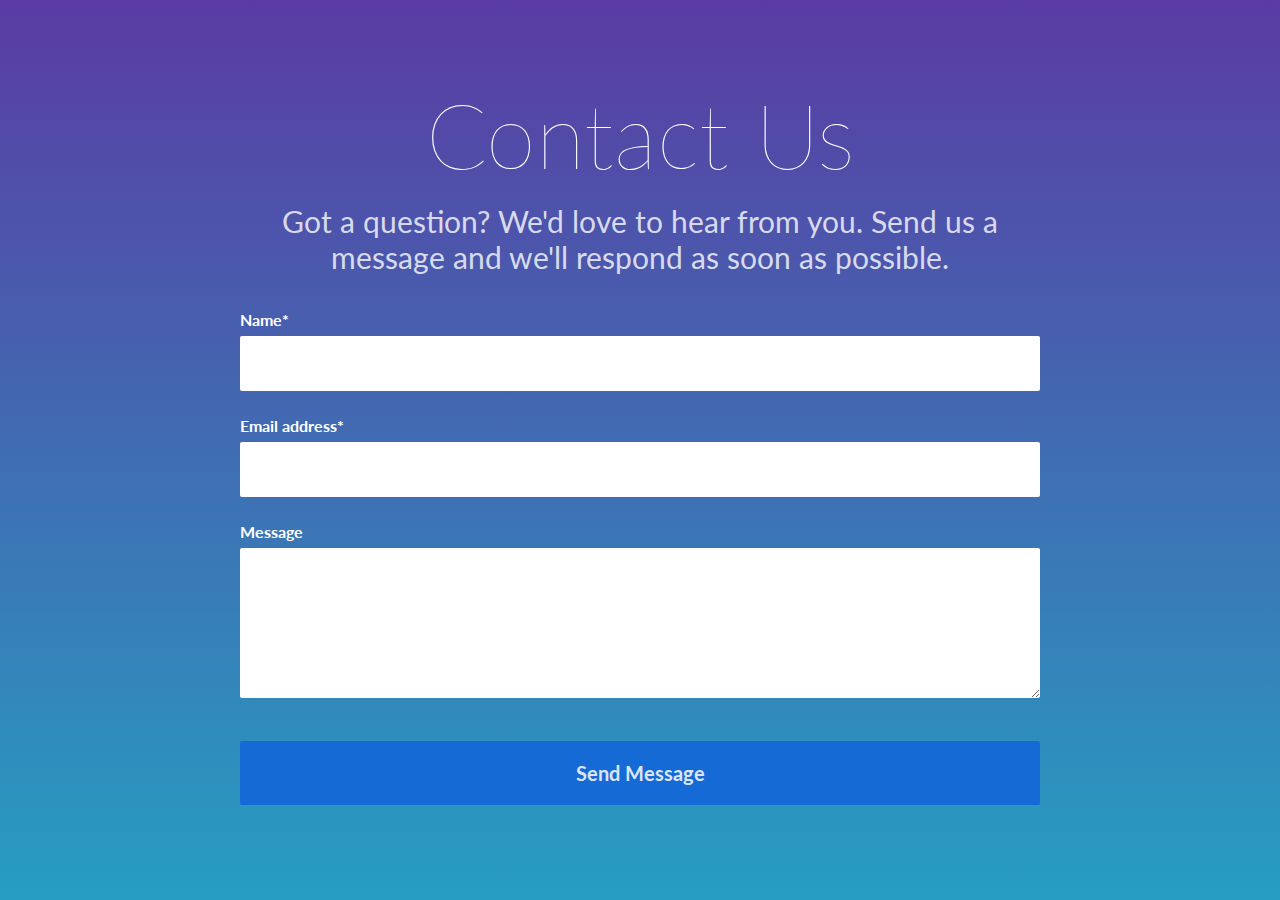
<file: contact us/index.html>
<!DOCTYPE html>
<html>
<head>
	<title>Contact us</title>
	<link rel="stylesheet" type="text/css" href="style.css">
	<link rel="preconnect" href="https://fonts.googleapis.com">
	<link rel="preconnect" href="https://fonts.gstatic.com" crossorigin>
	<link href="https://fonts.googleapis.com/css2?family=Lato:wght@300&display=swap" rel="stylesheet">
	<meta name="viewport" content="width=device-width,initial-scale=1.0,minimum-scale=1.0,maximum-scale=1.0">
</head>
<body text="white">
	<div class="container">
		<div class="contact-box">
			<div class="left"></div>
			<div class="right">
				<div class="parent">Contact Us</div>
				<div class="child-one child">Got a question? We'd love to hear from you. Send us a message and we'll respond as soon as possible.</div>
				<label for="fname"><b>Name*</b></label>
				<input type="text" class="field" for="fname"><b>Email address*</b></input>
				<input type="text" class="field" for="fname"><b>Message</b></input>
				<textarea class="field"></textarea>
				<form action="Success.html">
				<button class="btn"><b>Send Message</b></button>
				</form>
			</div>
		</div>
	</div>
</body>
</html>
</file>
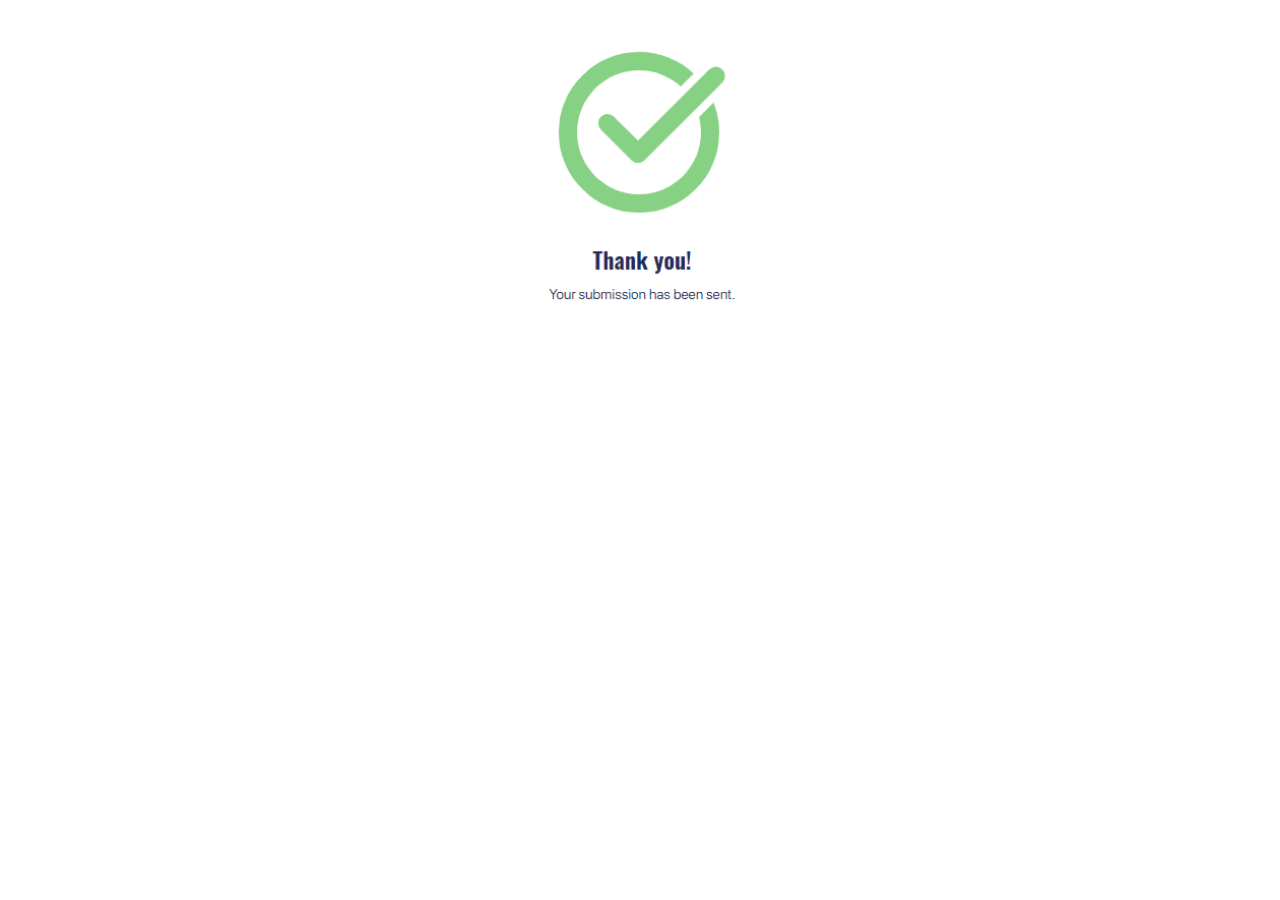
<file: contact us/Success.html>
<!DOCTYPE html>
<html>
<head>
	<title>Success</title>
    <link rel="stylesheet" href="success.css">
</head>
<body>
    <div>
        <img src="success.png" alt="success" class="center">
    </div>
</body>
<html>
</file>
<file: contact us/style.css>
@import url('https://fonts.googleapis.com/css2?family=Poppins:ital,wght@1,100&display=swap');
*{
	padding: 0;
	margin: 0;
	box-sizing: border-box;
	font-family: 'Lato', sans-serif;

}

body{
	height: 100vh;
	width: 100%;
}

.container{
	position: relative;
	width: 100%;
	height: 100%;
	display: flex;
	justify-content: center;
	align-items: center;
	padding: 10px 600px;
}
.container:after{
	content: '';
	position: absolute;
	width: 100%;
	height: 100%;
	left: 0;
	top: 0;
	background: linear-gradient(rgb(90, 59, 163) ,rgb(38, 158, 194));
	background-size: cover;
	filter: (100px);
	z-index: -1;
}

.parent{
	top: 0px;
	font-size: 90px;
	font-weight: 100;
	display: flex;
	justify-content: center;
	position: relative;
	padding: 0 0 50px;
	margin-bottom: 10rem 10rem;
}

.child-one{
	text-align: center;
	bottom: 35px;
	font-size: 30px;
	font-weight: 250px;
	justify-content: center;
	position: relative;
	left: 0;
	right: 0;
	padding: 0 1 30px;
	width: 800px;
	color: rgba(255, 255, 255, 0.801);
}

.field{
    width: 100%;
    padding: 18px;
    border:15px rgb(255, 255, 255);
    background: rgb(255, 255, 255);
    border-radius: 2px;
	margin: 7px 0px 25px;
    outline: none;
    color: rgb(0, 0, 0);
	font-size: 100%;
	
}

.field:hover{
	background-color: rgba(255, 255, 255, 0.822);
}

textarea{
	min-height: 150px;
}

.btn{
	width: 100%;
	padding: 20px ;
    border: black;
	background-color: #166ad6;
	color: rgba(253, 253, 253, 0.856);
	font-size: 20px;
	margin: 15px 0px;
	border-radius: 2px;
	outline: none;
	cursor: pointer;
	transition: .3s;
}

.btn:hover{
    background-color: #18ce64;
	font-size: 25px;
}

.field:focus{
	border-radius: 2px;
    background-color: rgb(255, 255, 255);
}
</file>
<file: contact us/success.css>
* {
   margin: 0;
   padding: 0;
}

.center {
    display: block;
    margin-left: auto;
    margin-right: auto;
    width: 40%;
  }
</file>
